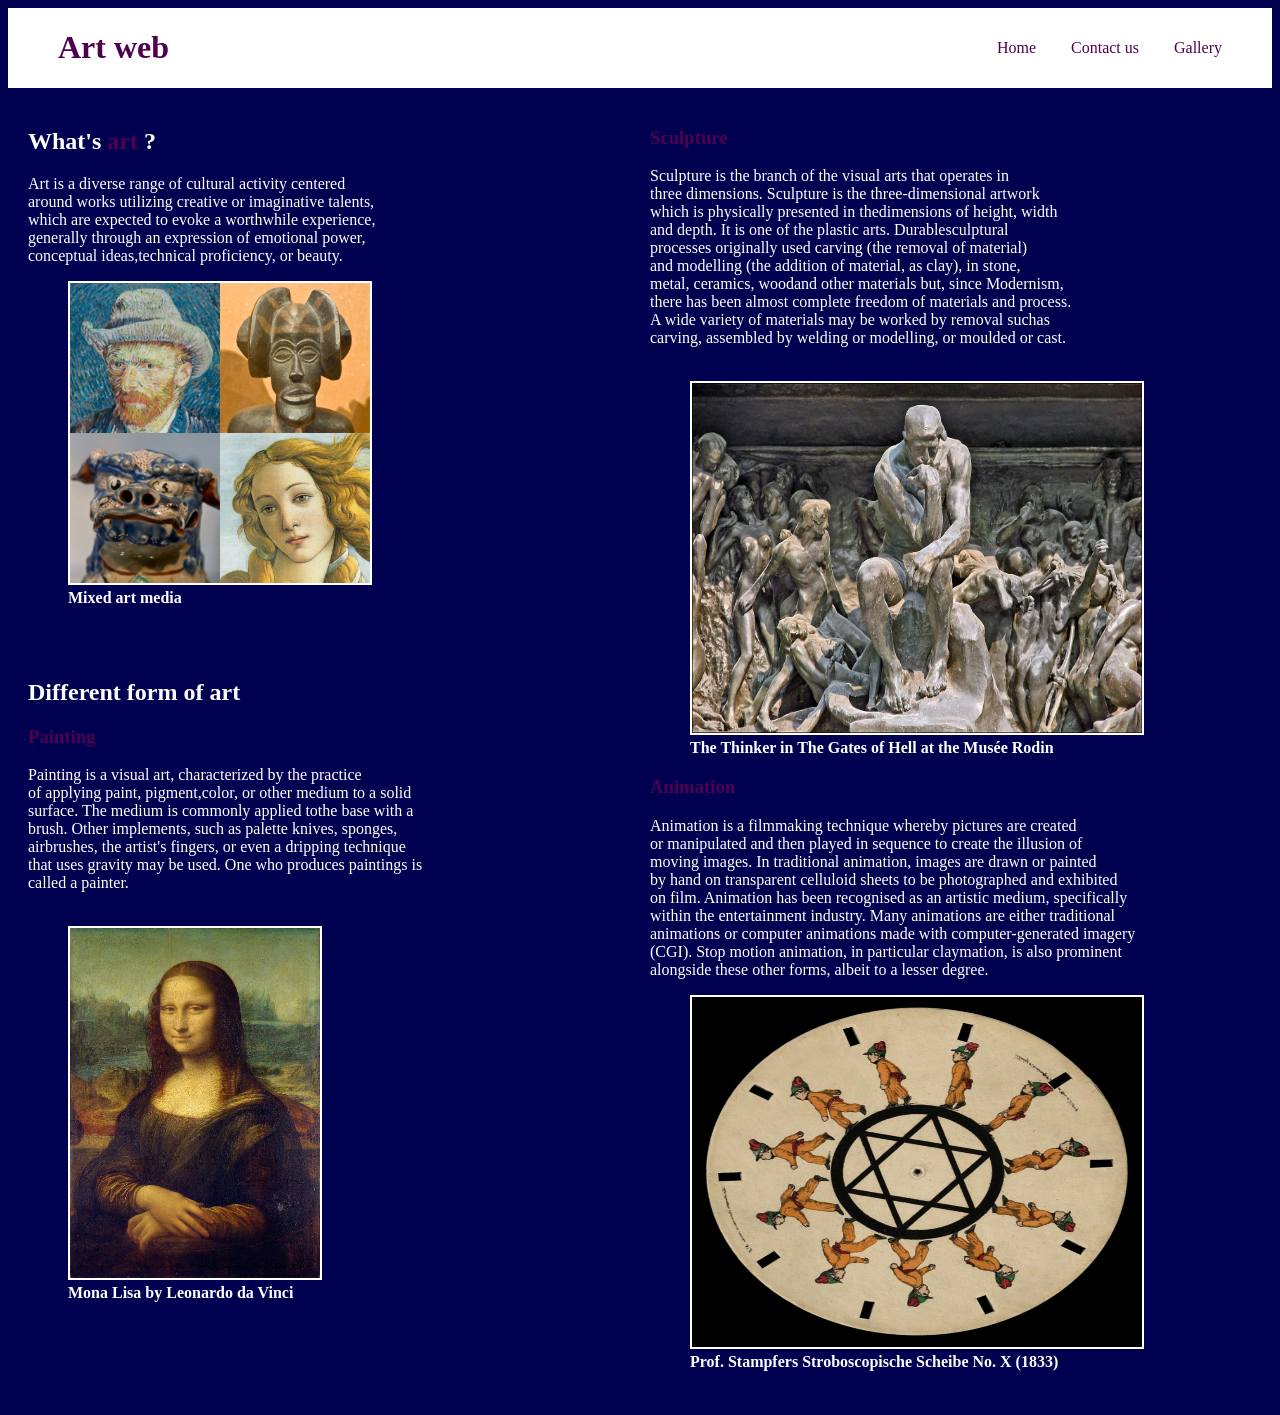
<file: index.html>
<!DOCTYPE html>
 <html>
	<head>
	<title>Art web</title>
	<link rel="stylesheet" href="stylesheet.css">
	<link rel="icon" href="icon2.png">
	</head>
 
	<body>
		<header>
		<h1><a href="index.html">Art web</a></h1>
		<nav>
			<a href="index.html" target="_blank">Home</a>	
			<a href="mailto:didohkip@gmail.com?subject=About%20art">Contact us</a>
			<a href="Gallery.html" target="_blank">Gallery</a>
		</nav>
		</header>
		<main>
		<div class="container">
            <div>
                <h2>What's <a href="https://en.wikipedia.org/wiki/Art" target="_blank">art</a> ?</h2>
                
                <p>Art is a diverse range of cultural activity centered<br>
                around works utilizing creative or imaginative talents, <br>
                which are expected to evoke a worthwhile experience,<br>
                generally through an expression of emotional power, <br>
                conceptual ideas,technical proficiency, or beauty.</p>
                
                <figure>
                    <img id="artmedia" src="art_portrait.jpg" alt="Mixing art media" 
                     style="width:300px;height:300px;">
                    <figcaption>Mixed art media</figcaption>
                </figure>
                <br>
                <br>
                
                <h2>Different form of art</h2>
                <h3><a href="https://en.wikipedia.org/wiki/Painting" target="_blank">Painting</a></h3>
                <p>Painting is a visual art, characterized by the practice<br>
                of applying paint, pigment,color, or other medium to a solid<br>
                surface. The medium is commonly applied tothe base with a <br>
                brush. Other implements, such as palette knives, sponges,<br>
                airbrushes, the artist's fingers, or even a dripping technique<br>
                that uses gravity may be used. One who produces paintings is<br>
                called a painter.<br><br>
                <figure>	
                    <img id="monalisa" src="Mona_Lisa,_by_Leonardo_da_Vinci,_from_C2RMF_retouched.jpg"
                    alt="Mona Lisa" style="width:250px;height:350px">
                    <figcaption>Mona Lisa by Leonardo da Vinci</figcaption>
                </figure><br>
                </p>
		    </div>
		

		    <div>
                <h3><a href="https://en.wikipedia.org/wiki/Sculpture">Sculpture</a></h3>
                <p>Sculpture is the branch of the visual arts that operates in<br> 
                three dimensions. Sculpture is the three-dimensional artwork <br>
                which is physically presented in thedimensions of height, width<br>
                and depth. It is one of the plastic arts. Durablesculptural <br>
                processes originally used carving (the removal of material)<br>
                and modelling (the addition of material, as clay), in stone,<br>
                metal, ceramics, woodand other materials but, since Modernism,<br>
                there has been almost complete freedom of materials and process.<br>
                A wide variety of materials may be worked by removal suchas <br>
                carving, assembled by welding or modelling, or moulded or cast.<br><br>
                <figure>
                    <img src="img6.jpg" style="width:450px;height:350px" alt="The Thinker in The Gates of Hell at the Musée Rodin">
                    <figcaption>The Thinker in The Gates of Hell at the Musée Rodin</figcaption>
                </figure>
                </p>
                <h3><a href="https://en.wikipedia.org/wiki/Animation">Animation</a></h3>
                <p>Animation is a filmmaking technique whereby pictures are created<br>
                or manipulated and then played in sequence to create the illusion of<br>
                moving images. In traditional animation, images are drawn or painted<br>
                by hand on transparent celluloid sheets to be photographed and exhibited<br>
                on film. Animation has been recognised as an artistic medium, specifically<br>
                within the entertainment industry. Many animations are either traditional<br>
                animations or computer animations made with computer-generated imagery <br>
                (CGI). Stop motion animation, in particular claymation, is also prominent<br>
                alongside these other forms, albeit to a lesser degree.</p>
                <figure>
                    <img src="wheel.gif" alt="Prof. Stampfers Stroboscopische Scheibe No. X (1833)" style="width:450px;height:350px">
                    <figcaption>Prof. Stampfers Stroboscopische Scheibe No. X (1833)</figcaption>
                </figure>
            </div>
		</div>
		</main>
	</body>
 </html>
</file>
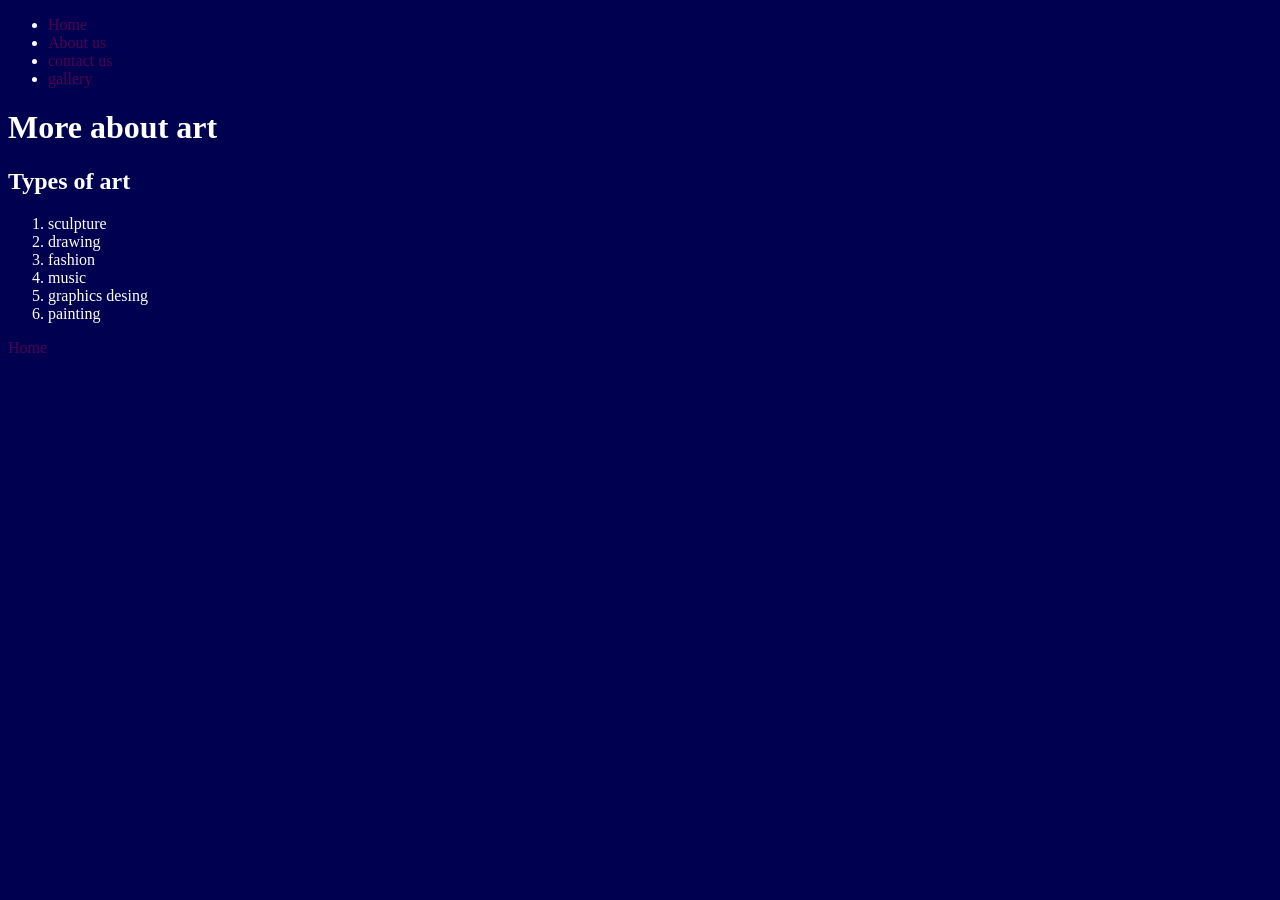
<file: about.html>
<!DOCTYPE html>
 <html>
	<head>
	<title>My website</title>
	<link rel="stylesheet" type="text/css" href="stylesheet.css">
	</head>
	<body>
		<ul> 
			<li><a href="Art.html">Home</a>	</li>
			<li><a href="about.html">About us</a></li>
			<li><a href="contact us.html">contact us</a></li>
			<li><a href="gallery.html">gallery</a></li>
		</ul>
		<h1>More about art</h1>
		<h2>Types of art</h2>
		<ol>
			<li>sculpture</li>
			<li>drawing</li>
			<li>fashion</li>
			<li>music</li>
			<li>graphics desing</li>
			<li>painting</li>
			
		</ol>
		
		<a href="Art.html">Home</a>		
	</body>
 </html>
</file>
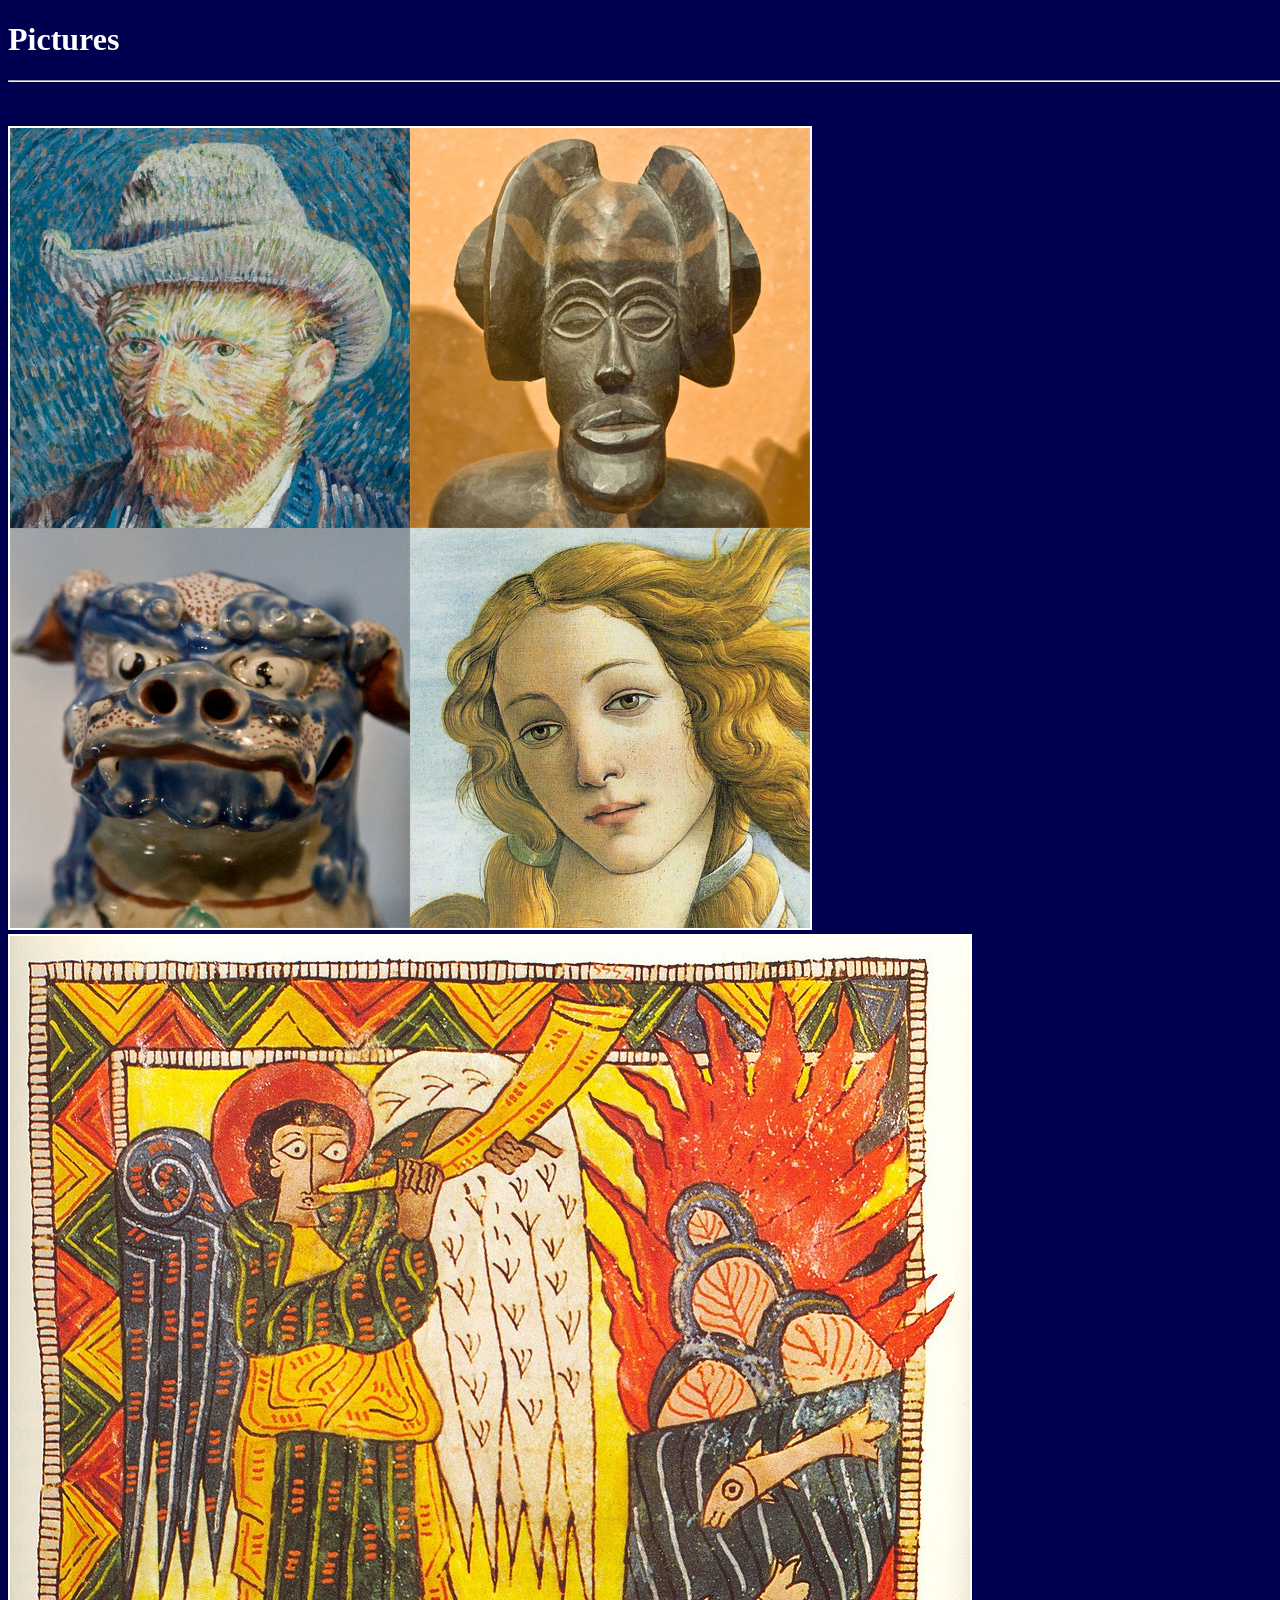
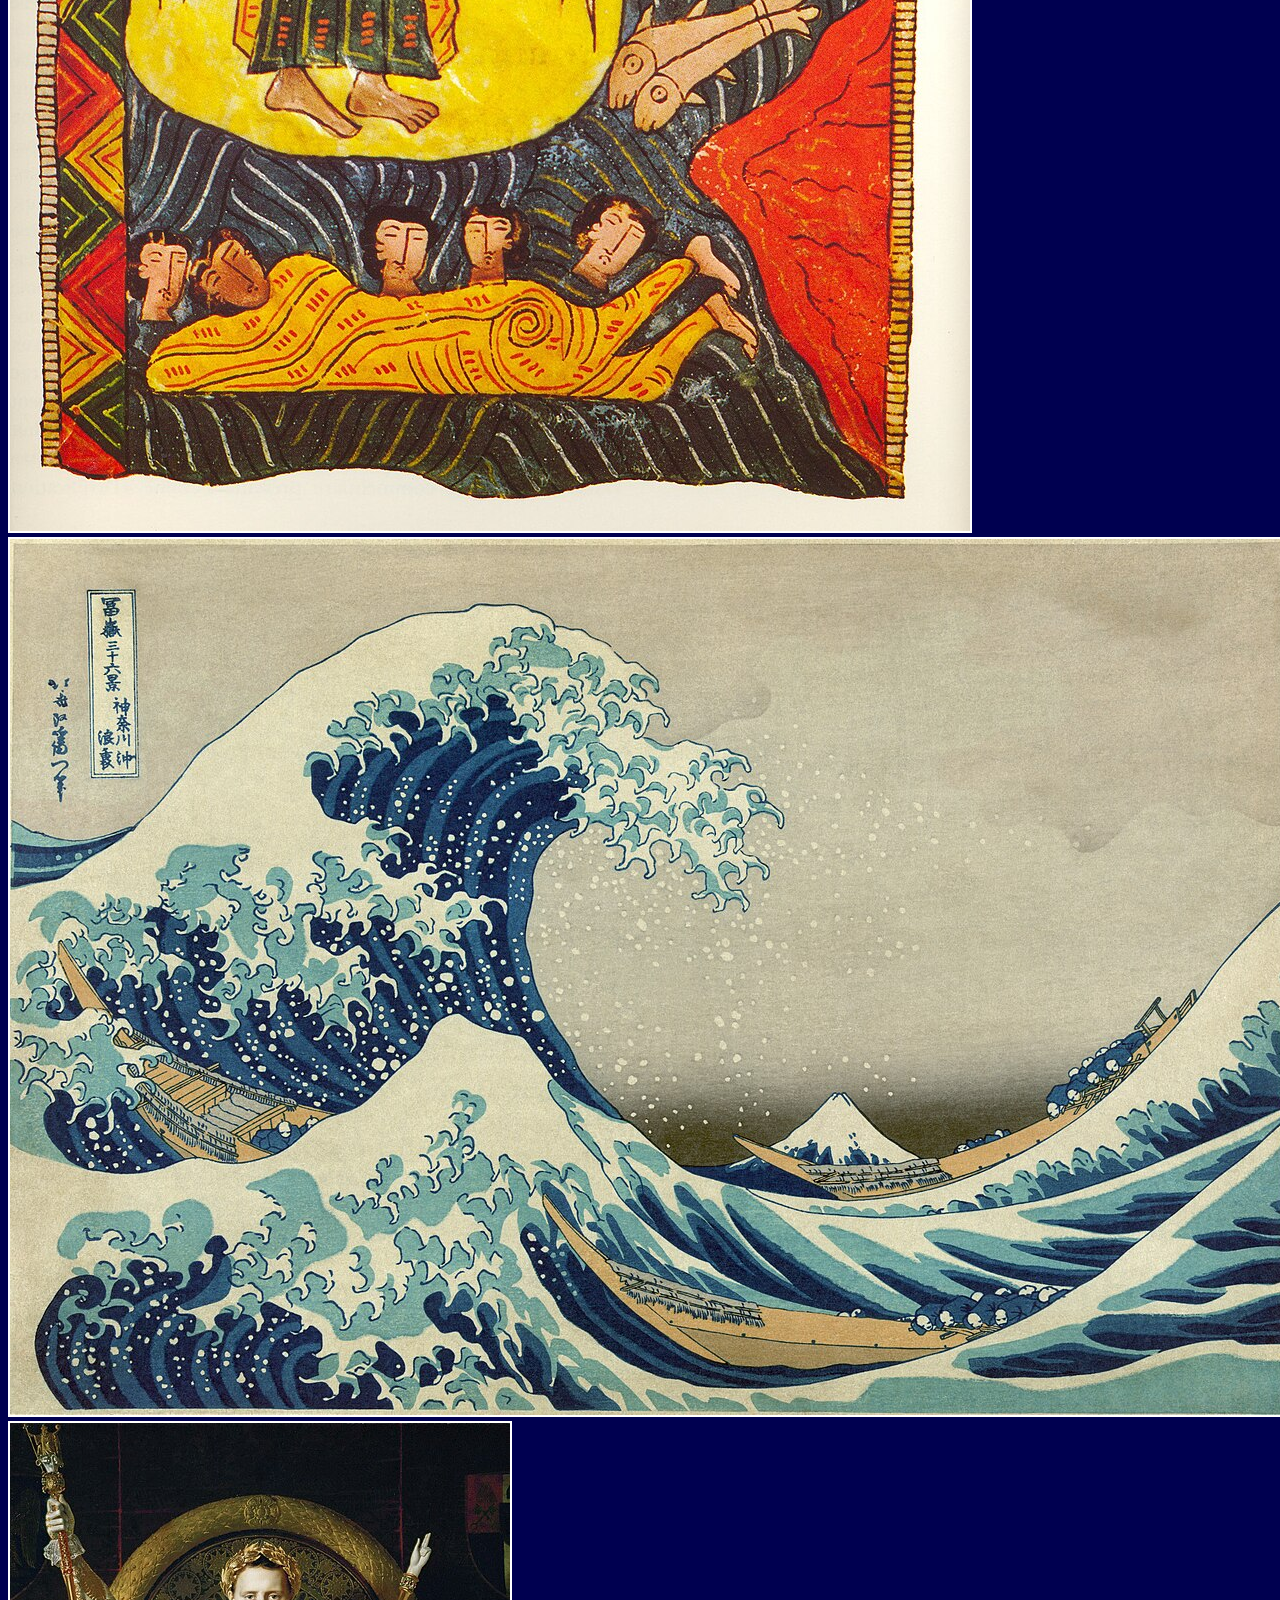
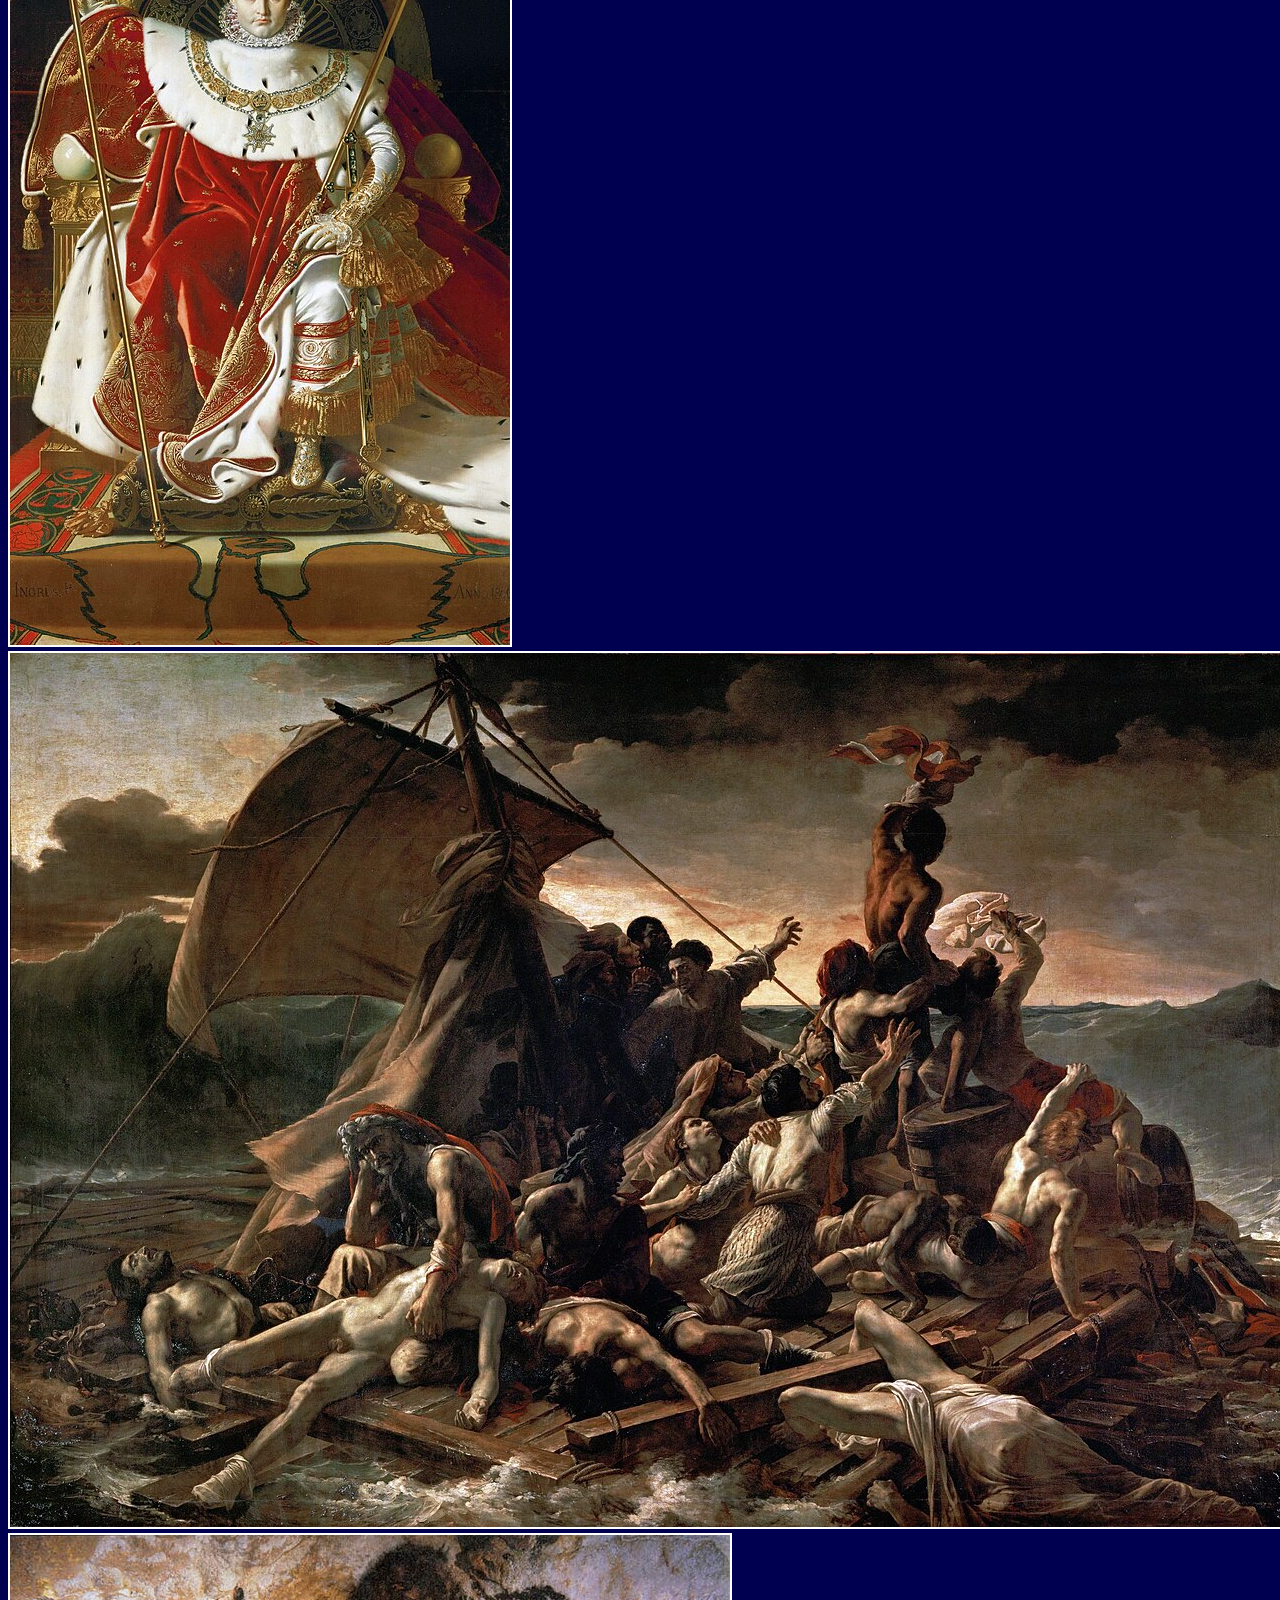
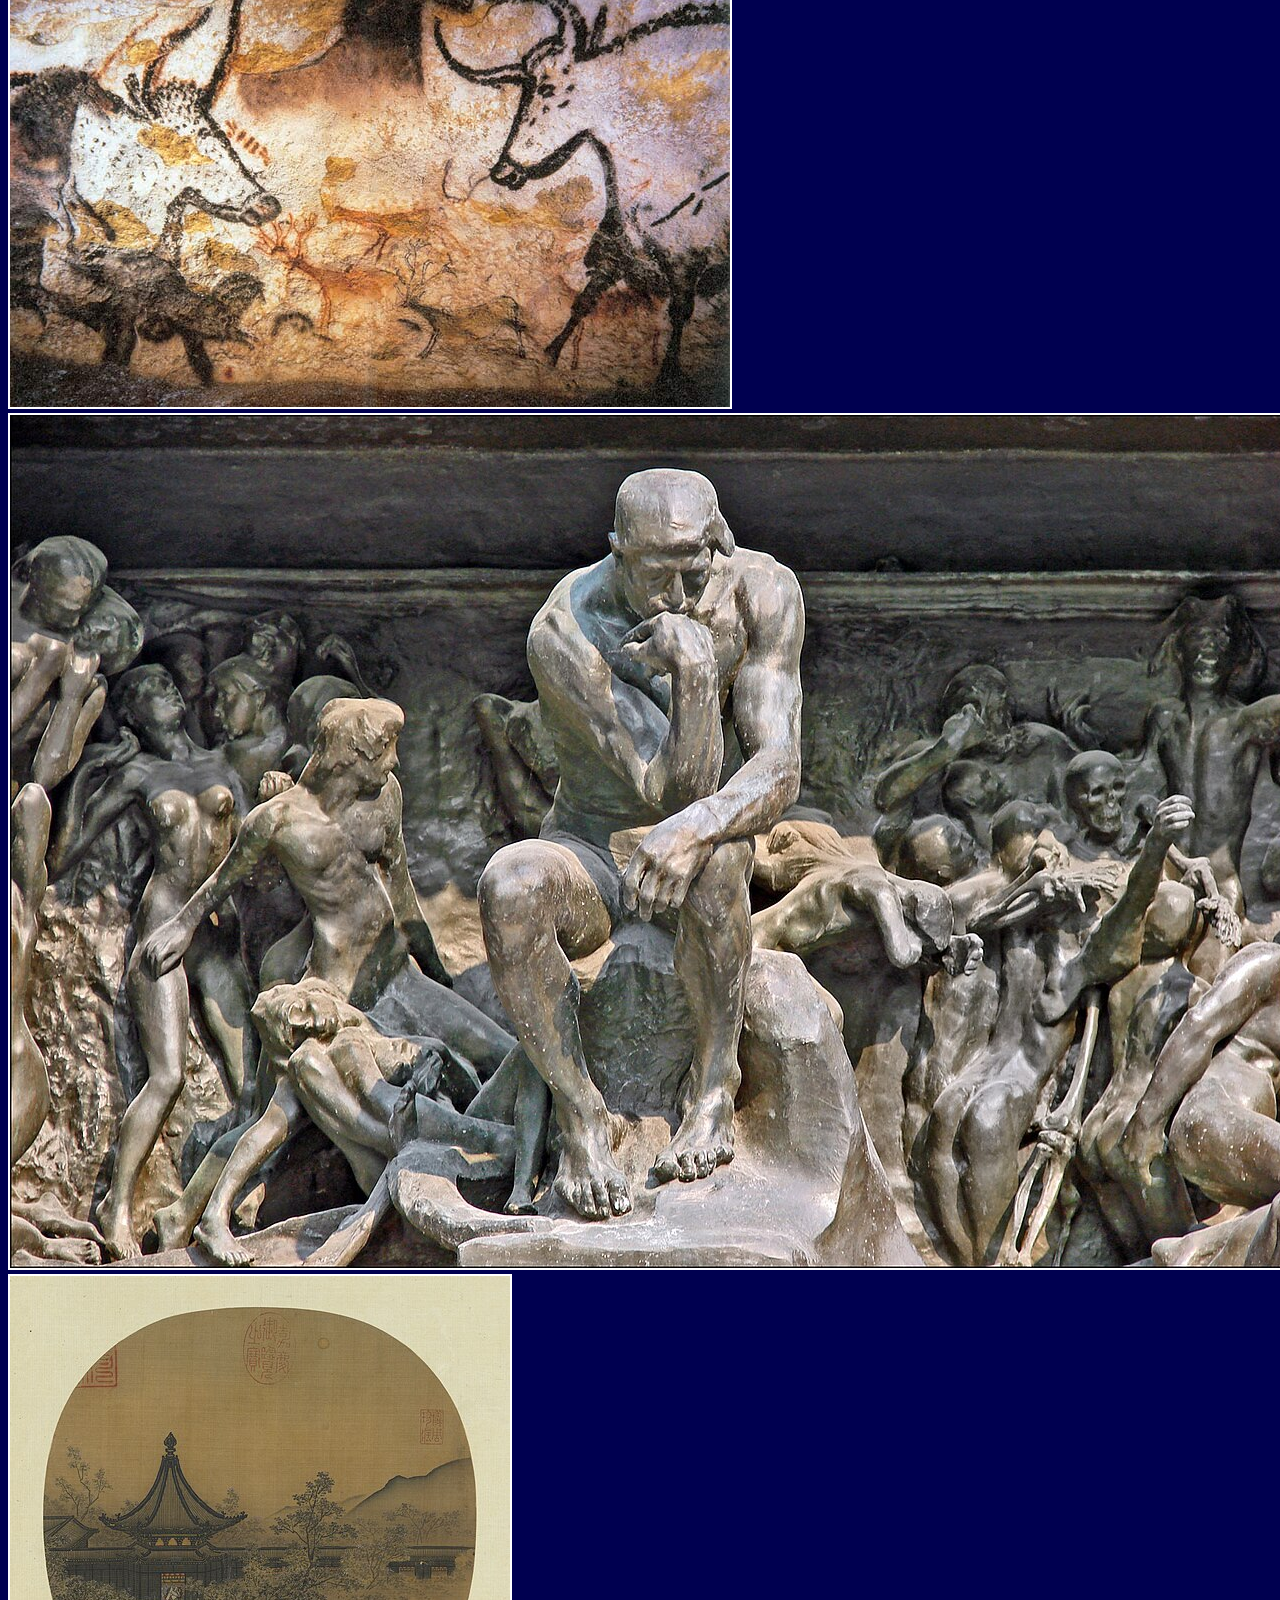
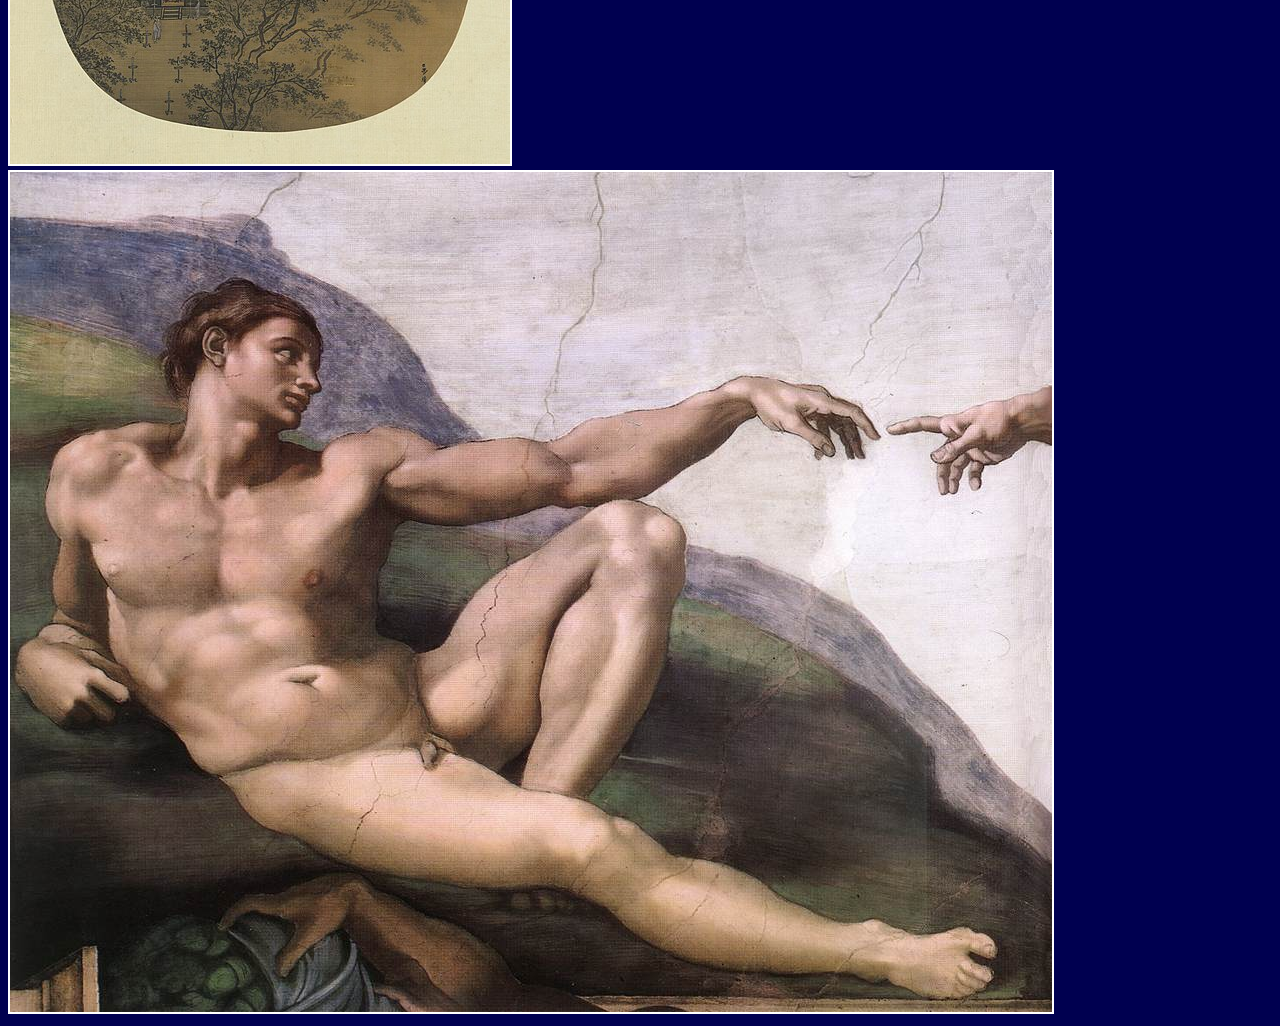
<file: Gallery.html>
<!DOCTYPE html>
 <html>
	<head>
	<title>Gallery</title>
	<link rel="stylesheet" type="text/css" href="stylesheet.css">
	</head>
	<body class="gallery">
		<h1>Pictures</h2><hr>
		<br>
		<br>
		<img src="art_portrait.jpg">
		<img src="img1.jpg">
		<img src="img2.jpg">
		<img src="img3.jpg">
		<img src="img4.jpg">
		<img src="img5.jpg">
		<img src="img6.jpg">
		<img src="img7.jpg">
		<img src="img8.jpg">
	</body>
 </html>
</file>
<file: stylesheet.css>
@import url('https://fonts.googleapis.com/css2?family=Caacupe+One&family=Google+Sans+Flex:opsz,wght@6..144,1..1000&family=Pacifico&family=Roboto:ital,wght@0,100..900;1,100..900&display=swap');

body{
    background: #000050;
	font-family:"Google sans Flex";
	color:white;
}


figcaption{
	font-family:"Google Sans Flex";
	font-weight:900;
}

h2{
	font-family:"Google Sans flex";
}
h3{
	font-family:"Google Sans flex";
}
a:hover{
	color: rebeccapurple;
}
a:active{
	color: #500050;
}
a:link{
	color:#500050;
	text-decoration:none;
	font-family:"Google Sans flex";
}
img{
	border:2px solid white;
}

header>*{
	display:flex;
	color: #500050;
	
	
}
header{
	display: flex;
	background-color:white;
	font-family:"Google Sans flex";
	justify-content: space-between;
	gap: 20px;
	padding: 0px 50px;
	
	
}
nav{
	display:flex;
	align-items: center;
	gap: 35px;
	
}
main{
	padding:20px ;
}
.container{
	display:grid;
	grid-template-columns: 1fr 1fr;
	gap: 20px;
	
}
.gallery{
	object-fit: cover;
	width: 100%;
	height: 100%;
}
</file>
